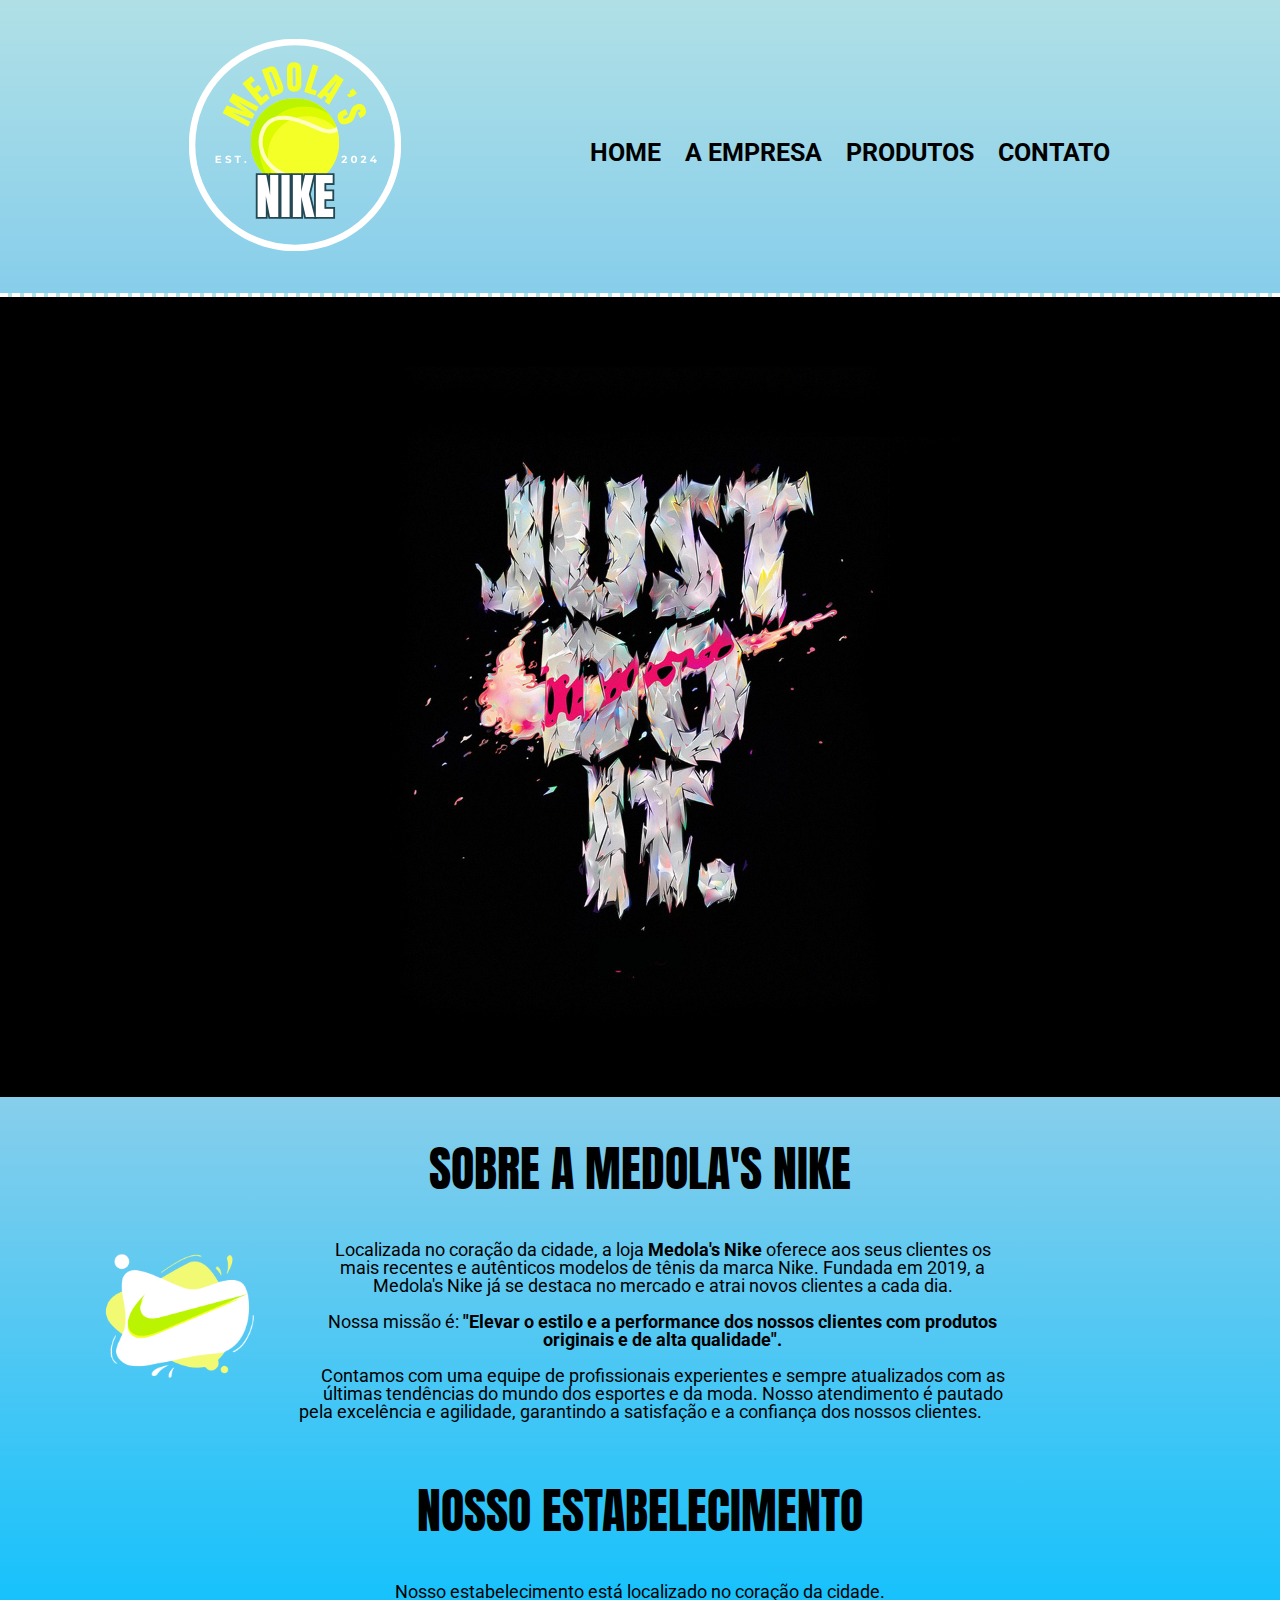
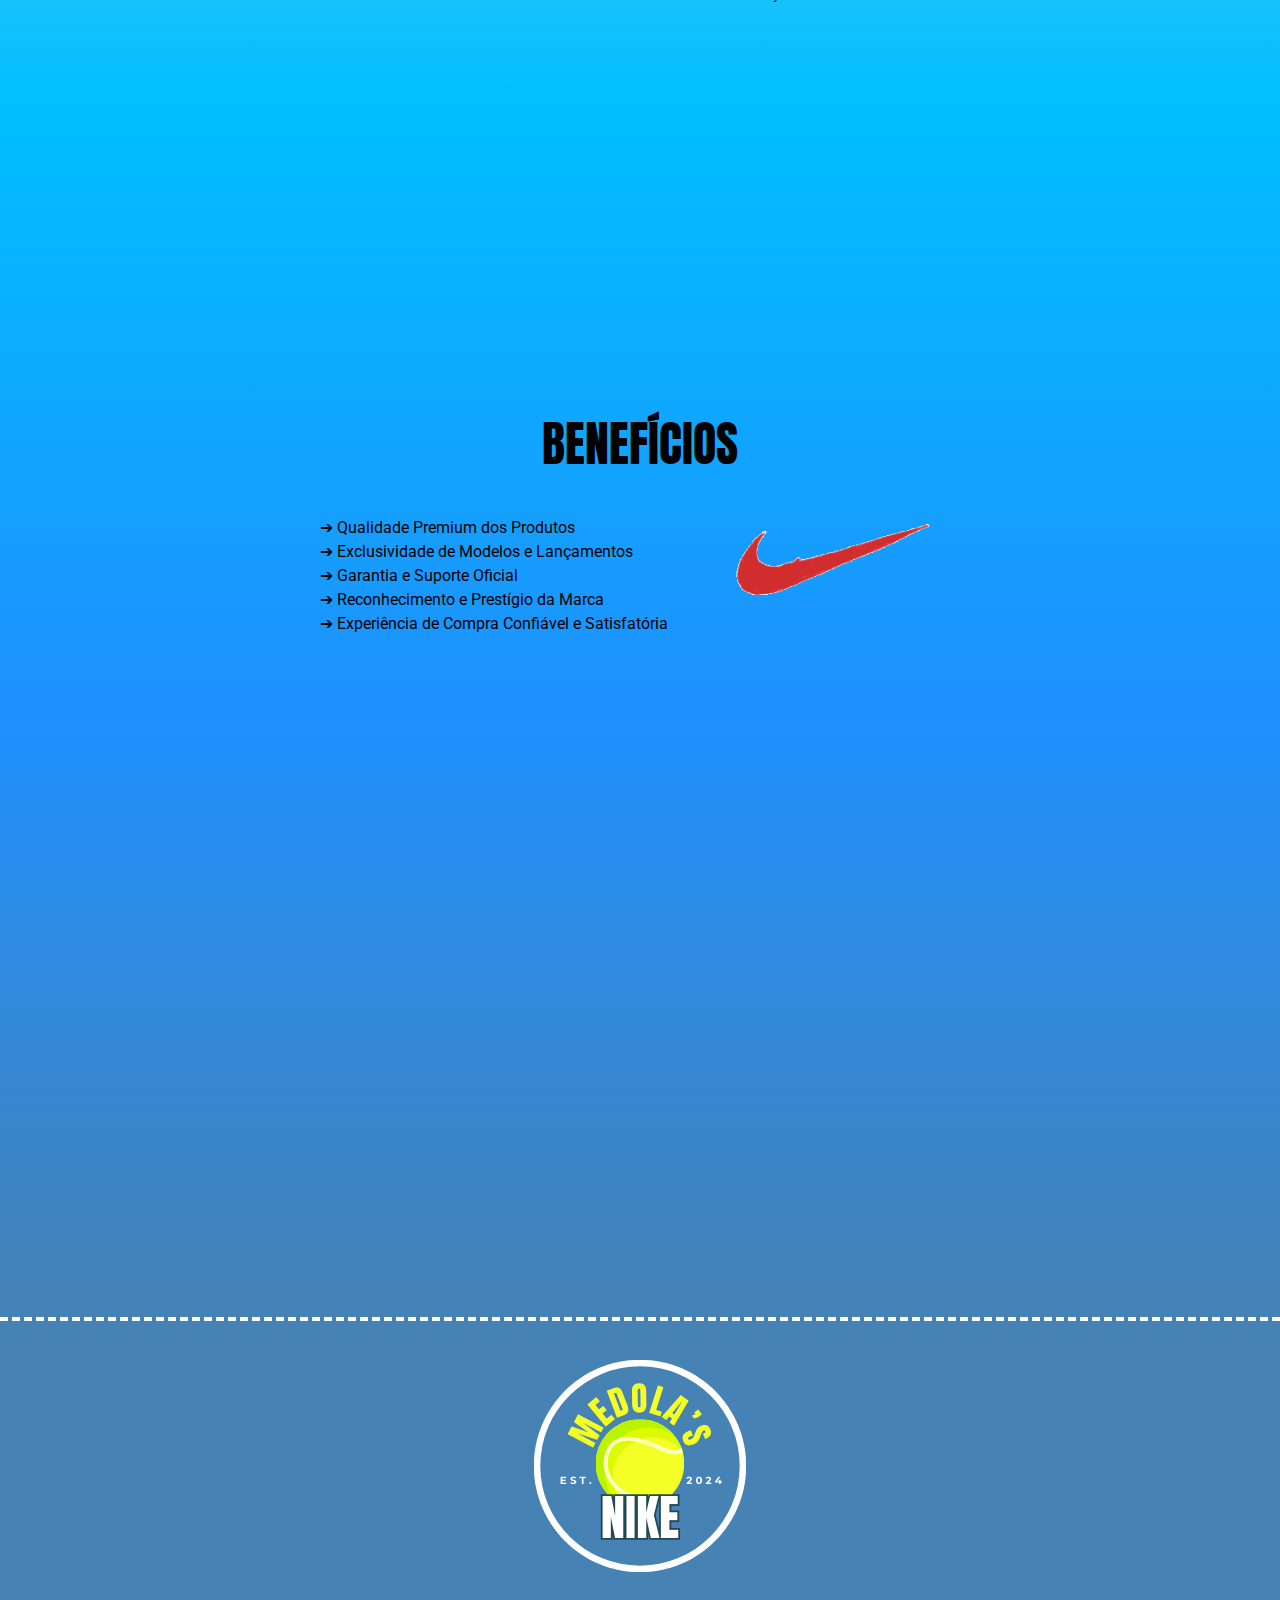
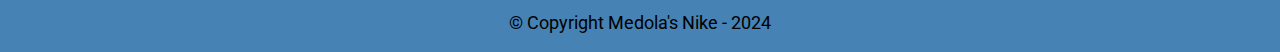
<file: index.html>
<!DOCTYPE html>
<html lang="PT-BR">
    <head>
        <meta charset="UTF-8">
        <meta name="viewport" content="width=device-width">
        <title>Home - Medola's Nike</title>
        
        <link rel="stylesheet" href="css/reset.css">
        <link rel="stylesheet" href="css/style.css">
        <link href="https://fonts.googleapis.com/css2?family=Anton&family=Baskervville+SC&family=Roboto:ital,wght@0,100;0,300;0,400;0,500;0,700;0,900;1,100;1,300;1,400;1,500;1,700;1,900&display=swap" rel="stylesheet">
    </head>
    <body>
        <header>
            <div class="caixa">
                <h1><img src="img/logo.png" alt="Logo da Medola's Nike"></h1>

                <nav>
                    <ul>
                        <li><a href="index.html">home</a></li>
                        <li><a href="empresa.html">a empresa</a></li>
                        <li><a href="produtos.html">produtos</a></li>
                        <li><a href="contato.html">contato</a></li>
                    </ul>
                </nav>
            </div>
        </header>
        
        <img class="banner" src="img/banner.jpeg" alt="Banner Just do It">

        <main>
            <div class="principal">
                <div class="config-titulo-principal">
                    <h2 class="titulo-principal">Sobre a Medola's Nike</h2>
                </div>

                <div class="imagem-principal">
                    <img class="utensilios" src="img/utensiliosnike.png" alt="Ícone Nike">
                </div>

                <div class="conteudo-principal">
                    <p>Localizada no coração da cidade, a loja <strong>Medola's Nike</strong> oferece aos seus clientes os mais recentes e autênticos modelos de tênis da marca Nike. Fundada em 2019, a Medola's Nike já se destaca no mercado e atrai novos clientes a cada dia.</p>

                    <p>Nossa missão é: <strong>"Elevar o estilo e a performance dos nossos clientes com produtos originais e de alta qualidade".</strong></p>

                    <p>Contamos com uma equipe de profissionais experientes e sempre atualizados com as últimas tendências do mundo dos esportes e da moda. Nosso atendimento é pautado pela excelência e agilidade, garantindo a satisfação e a confiança dos nossos clientes.</p>
                </div>
            </div>

            <section class="mapa">
                <div class="config-titulo-principal">
                    <h3 class="titulo-principal">Nosso estabelecimento</h3>
                </div>

                <p>Nosso estabelecimento está localizado no coração da cidade.</p>

                <iframe src="https://www.google.com/maps/embed?pb=!1m18!1m12!1m3!1d3679.7620309770764!2d-47.31537162413516!3d-22.73708473182916!2m3!1f0!2f0!3f0!3m2!1i1024!2i768!4f13.1!3m3!1m2!1s0x94c89a226464db3d%3A0xa86f2f42b30f271e!2sAv.%20Paulista%2C%201281%20-%20Vila%20Nossa%20Sra.%20de%20Fatima%2C%20Americana%20-%20SP%2C%2013478-580!5e0!3m2!1spt-BR!2sbr!4v1725455278907!5m2!1spt-BR!2sbr" width="100%" height="300" style="border:0;" allowfullscreen="" loading="lazy" referrerpolicy="no-referrer-when-downgrade"></iframe>
            </section>

            <section class="beneficios">
                <div class="config-titulo-principal">
                    <h3 class="titulo-principal">Benefícios</h3>
                </div>

                <div class="conteudo-beneficios">
                    <ul class="lista-beneficios">
                        <li class="itens">Qualidade Premium dos Produtos</li>
                        <li class="itens">Exclusividade de Modelos e Lançamentos</li>
                        <li class="itens">Garantia e Suporte Oficial</li>
                        <li class="itens">Reconhecimento e Prestígio da Marca</li>
                        <li class="itens">Experiência de Compra Confiável e Satisfatória</li>
                    </ul><img src="img/nikegif.gif" class="imagem-beneficios" alt="Gif Swoosh Nike">
                </div>

                <div class="video">
                    <iframe width="100%" height="528" src="https://www.youtube.com/embed/dHYTo6Da2aA?si=_bmDNtgF3QWviF_F" title="YouTube video player" frameborder="0" allow="accelerometer; autoplay; clipboard-write; encrypted-media; gyroscope; picture-in-picture; web-share" referrerpolicy="strict-origin-when-cross-origin" allowfullscreen></iframe>
                </div>
            </section>
        </main>
        <footer>
            <img src="img/logo.png" alt="Logo da Medola's Nike">
            <p class="copyright">&copy; Copyright Medola's Nike - 2024</p>
        </footer>
    </body>
</html>
</file>
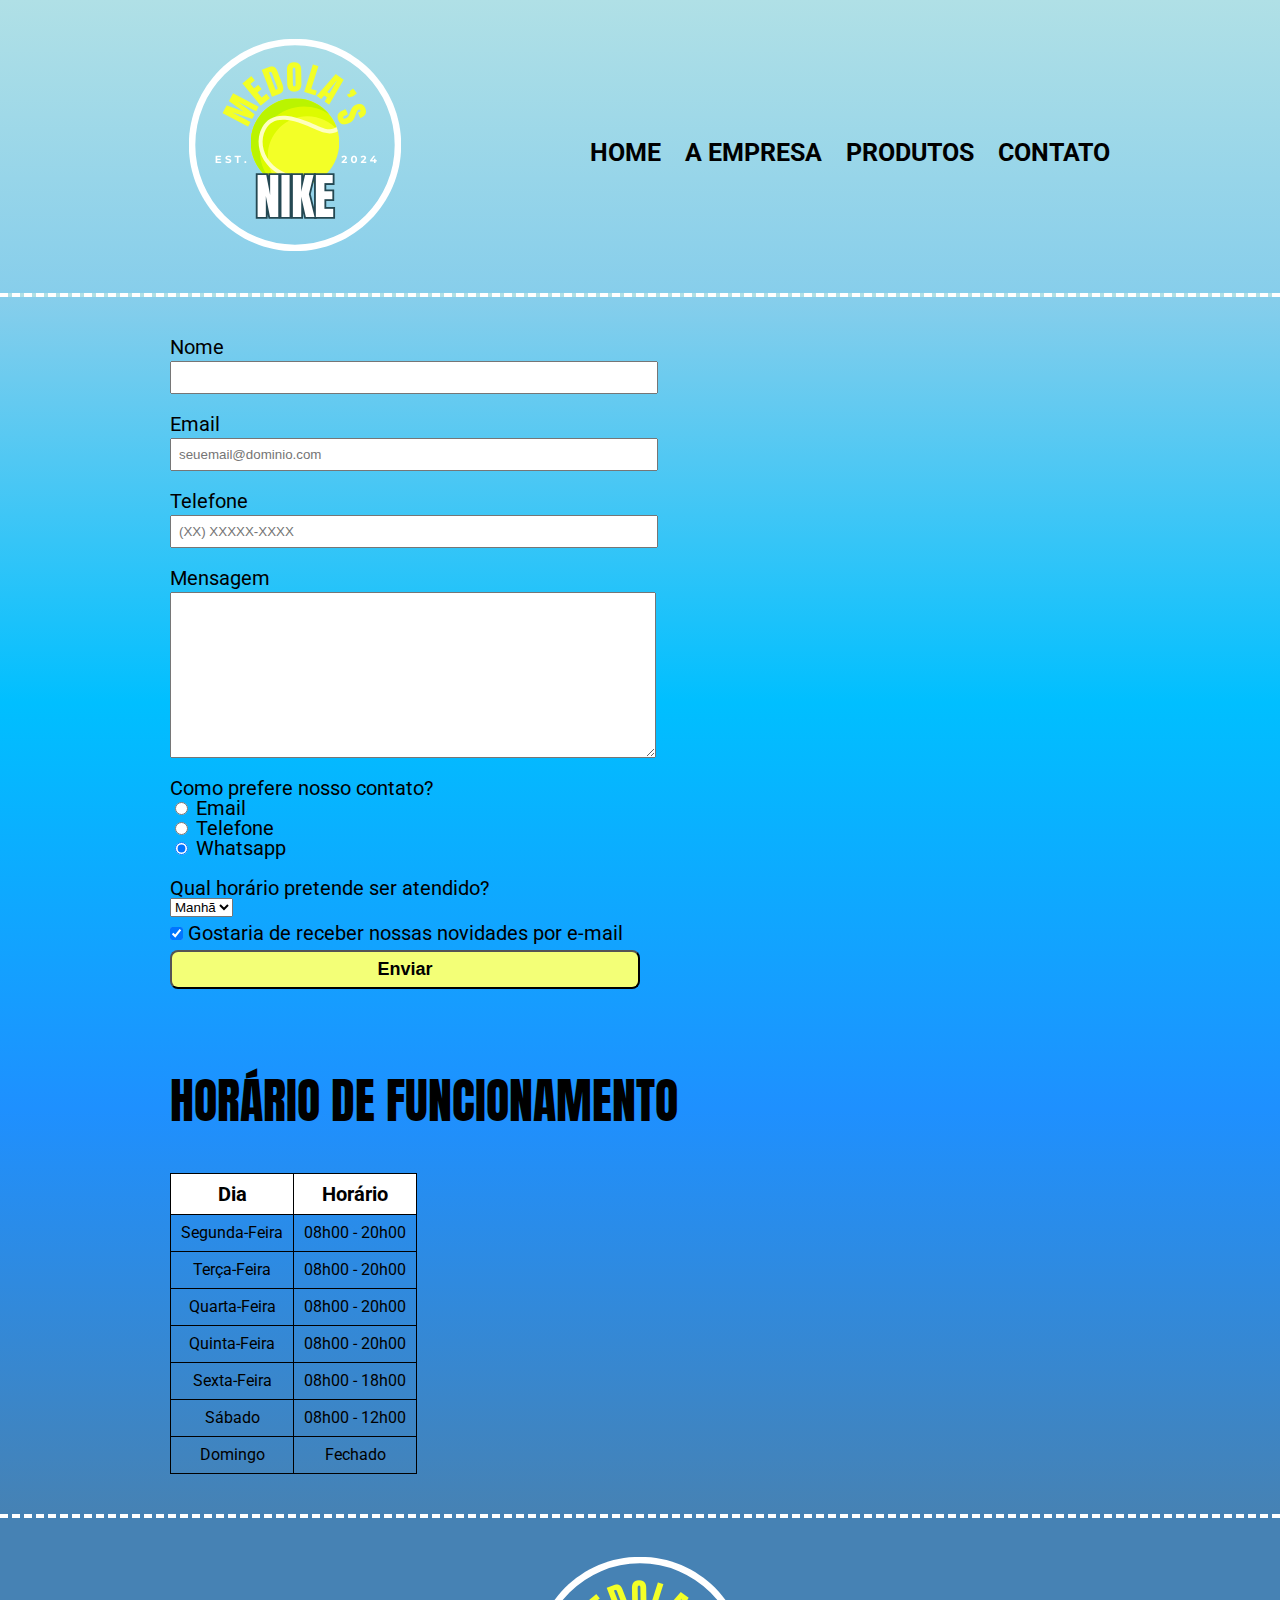
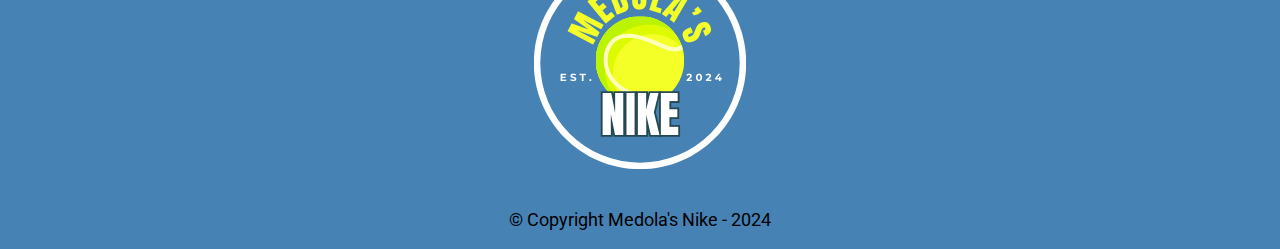
<file: contato.html>
<!DOCTYPE html>
    <html lang="PT-BR">
        <head>
            <meta charset="UTF-8">
            <meta name="viewport" content="width=device-width">
            <title>Contato - Medola's Nike</title>
            
            <link rel="stylesheet" href="css/reset.css">
            <link rel="stylesheet" href="css/style.css">
            <link href="https://fonts.googleapis.com/css2?family=Anton&family=Baskervville+SC&family=Roboto:ital,wght@0,100;0,300;0,400;0,500;0,700;0,900;1,100;1,300;1,400;1,500;1,700;1,900&display=swap" rel="stylesheet">
        </head>
        <body>
            <header>
                <div class="caixa">
                    <h1><img src="img/logo.png"></h1>

                    <nav>
                        <ul>
                            <li><a href="index.html">home</a></li>
                            <li><a href="empresa.html">a empresa</a></li>
                            <li><a href="produtos.html">produtos</a></li>
                            <li><a href="contato.html">contato</a></li>
                        </ul>
                    </nav>
                </div>
            </header>

            <main>
                <div class="container">
                    <div class="formulario">
                        <form>
                            <label for="registro-nome">Nome<input type="text" id="registro-nome" class="input-padrao" required></label>
            
                            <label for="registro-email">Email<input type="email" id="registro-email" class="input-padrao" placeholder="seuemail@dominio.com" required></label>
            
                            <label for="registro-telefone">Telefone<input type="tel" id="registro-telefone" class="input-padrao" placeholder="(XX) XXXXX-XXXX" required></label>
            
                            <label>Mensagem<textarea cols="30" rows= 10 class="input-padrao" required></textarea></label>
            
                            <div>
                                <p>Como prefere nosso contato?</p>
            
                                <label for="radio-email"><input type="radio" value="radio-email" id="radio-email" name="contato"> Email</label>
            
                                <label for="radio-telefone"><input type="radio" value="radio-telefone" id="radio-telefone" name="contato"> Telefone</label>
            
                                <label for="radio-whatsapp"><input type="radio" value="radio-whatsapp" id="radio-whatsapp" name="contato" checked> Whatsapp</label>
                            </div>

                            <div class="opcao-horario">
                                <p>Qual horário pretende ser atendido?</p>

                                <select>
                                    <option>Manhã</option>
                                    <option>Tarde</option>
                                    <option>Noite</option>
                                </select>
                            </div>

                            <label for="novidade"><input type="checkbox" id="novidade" class="checkbox" checked> Gostaria de receber nossas novidades por e-mail</label>
            
                            <div id="button">
                                <input type="submit" value="Enviar" class="botaoEnviar">
                            </div>
                        </form>

                        <div class="tabela-horario">
                            <h2 class="titulo-principal">Horário de Funcionamento</h2>
                        
                            <table>
                                <thead>
                                    <tr>
                                        <th>Dia</th>
                                        <th>Horário</th>
                                    </tr>
                                </thead> 
                                <tbody>
                                    <tr>
                                        <td>Segunda-Feira</td>
                                        <td>08h00 - 20h00</td>
                                    </tr>
                                    <tr>
                                        <td>Terça-Feira</td>
                                        <td>08h00 - 20h00</td>
                                    </tr>
                                    <tr>
                                        <td>Quarta-Feira</td>
                                        <td>08h00 - 20h00</td>
                                    </tr>
                                    <tr>
                                        <td>Quinta-Feira</td>
                                        <td>08h00 - 20h00</td>
                                    </tr>
                                    <tr>
                                        <td>Sexta-Feira</td>
                                        <td>08h00 - 18h00</td>
                                    </tr>
                                    <tr>
                                        <td>Sábado</td>
                                        <td>08h00 - 12h00</td>
                                    </tr>
                                     <tr>
                                        <td>Domingo</td>
                                        <td>Fechado</td>
                                    </tr>
                                 </tbody>
                            </table>
                        </div>
                    </div>
                </div>
            </main>

            <footer>
                <img src="img/logo.png">
                <p class="copyright">&copy; Copyright Medola's Nike - 2024</p>
            </footer>
        </body>
    </html>
</file>
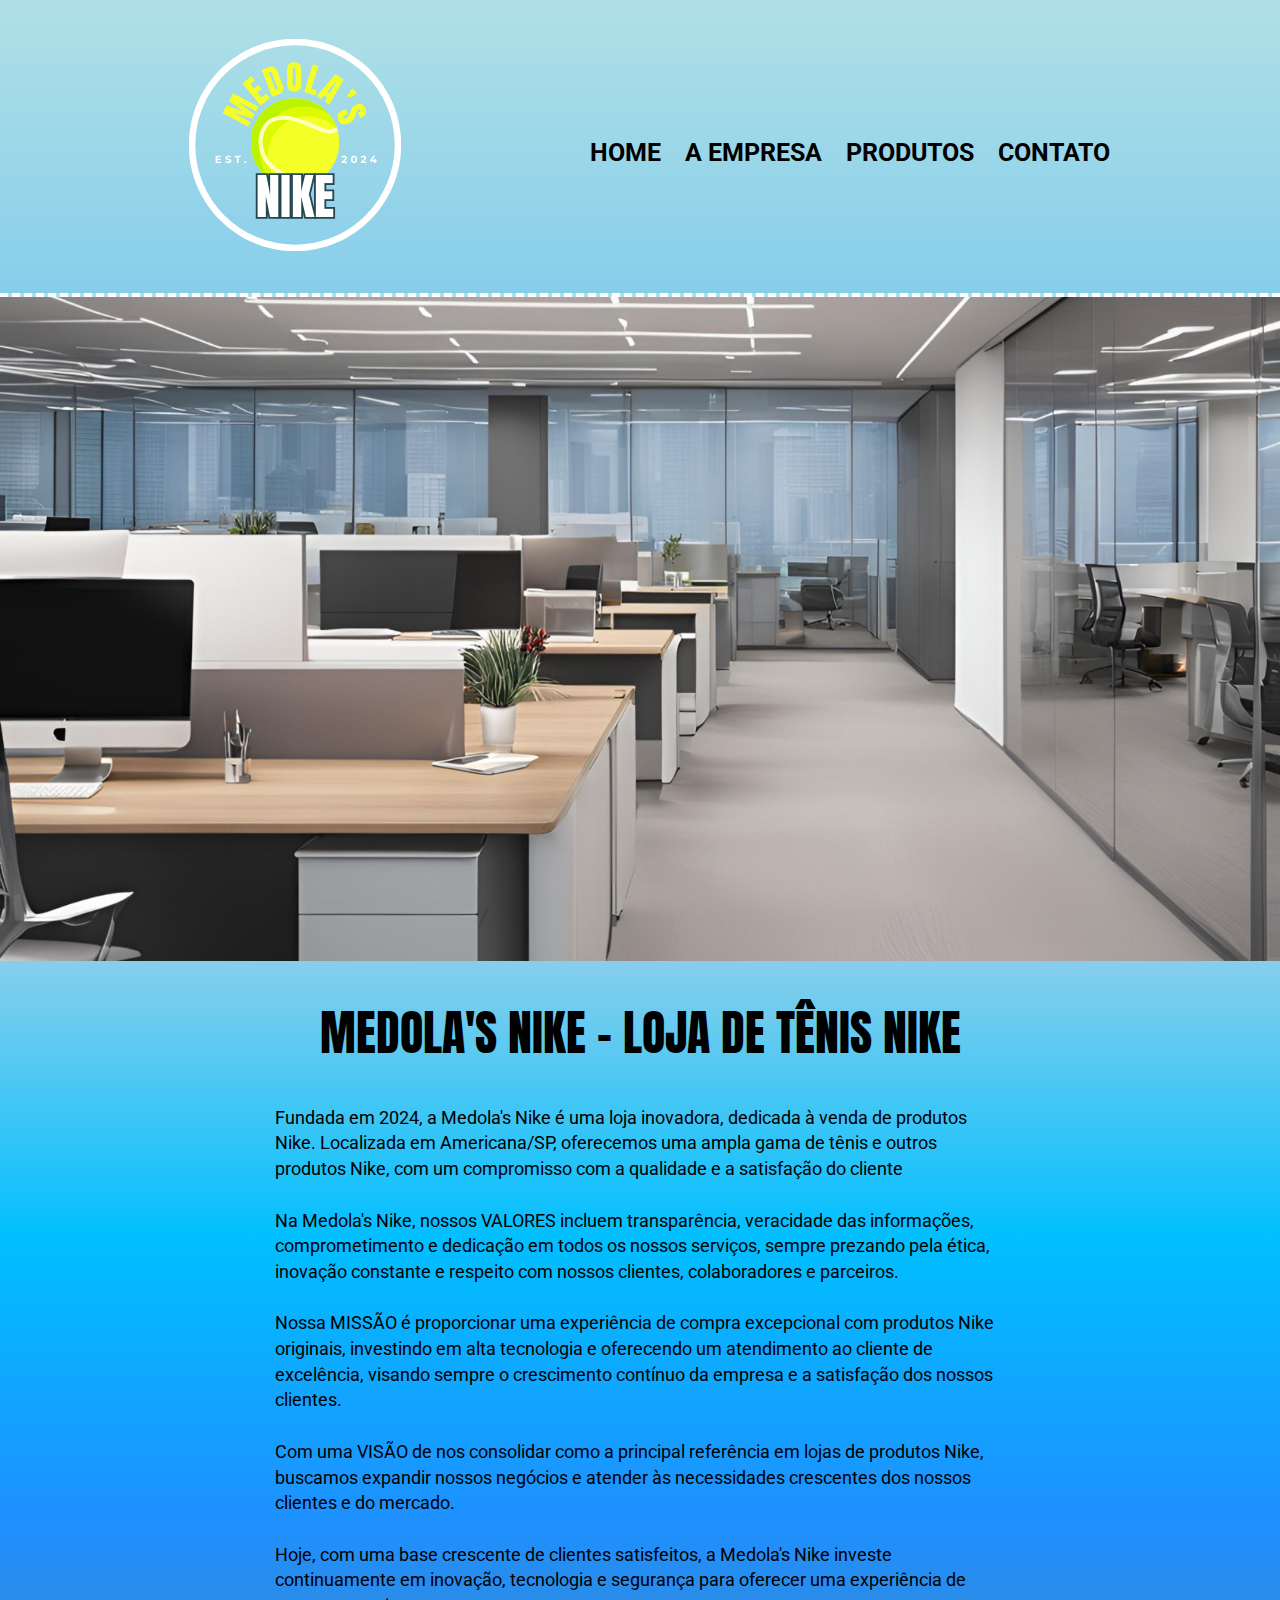
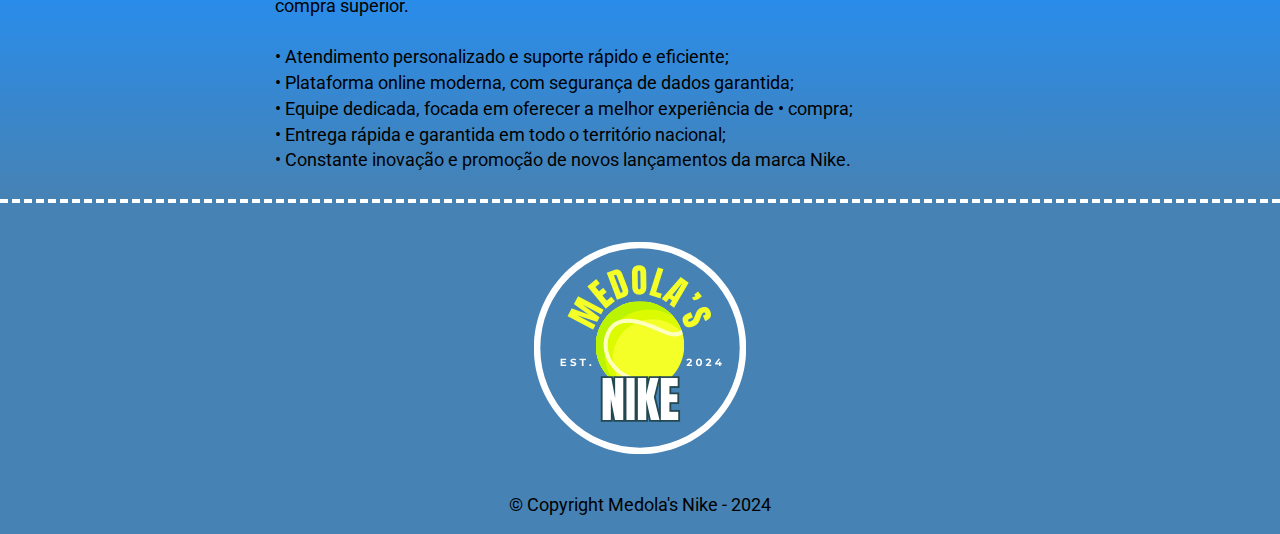
<file: empresa.html>
<!DOCTYPE html>
    <html lang="PT-BR">
        <head>
            <meta charset="UTF-8">
            <meta name="viewport" content="width=device-width">
            <title>Empresa - Medola's Nike</title>
            
            <link rel="stylesheet" href="css/reset.css">
            <link rel="stylesheet" href="css/style.css">
            <link href="https://fonts.googleapis.com/css2?family=Anton&family=Baskervville+SC&family=Roboto:ital,wght@0,100;0,300;0,400;0,500;0,700;0,900;1,100;1,300;1,400;1,500;1,700;1,900&display=swap" rel="stylesheet">
        </head>
        <body>
            <header>
                <div class="caixa">
                    <h1><img src="img/logo.png"></h1>

                    <nav>
                        <ul>
                            <li><a href="index.html">home</a></li>
                            <li><a href="empresa.html">a empresa</a></li>
                            <li><a href="produtos.html">produtos</a></li>
                            <li><a href="contato.html">contato</a></li>
                        </ul>
                    </nav>
                </div>
            </header>

            <img class="escritorio" src="img/escritorio.jpg">

            <main>
                <div class="empresa">
                    <div class="config-titulo-principal">
                        <h1 class="titulo-principal">Medola's Nike - Loja de Tênis Nike</h1>
                    </div>

                    <div class="empresa-conteudo">
                        <p>Fundada em 2024, a Medola's Nike é uma loja inovadora, dedicada à venda de produtos Nike. Localizada em Americana/SP, oferecemos uma ampla gama de tênis e outros produtos Nike, com um compromisso com a qualidade e a satisfação do cliente
                        <br>
                        <br>
                        Na Medola's Nike, nossos VALORES incluem transparência, veracidade das informações, comprometimento e dedicação em todos os nossos serviços, sempre prezando pela ética, inovação constante e respeito com nossos clientes, colaboradores e parceiros.
                        <br>
                        <br>
                        Nossa MISSÃO é proporcionar uma experiência de compra excepcional com produtos Nike originais, investindo em alta tecnologia e oferecendo um atendimento ao cliente de excelência, visando sempre o crescimento contínuo da empresa e a satisfação dos nossos clientes.
                        <br>
                        <br>
                        Com uma VISÃO de nos consolidar como a principal referência em lojas de produtos Nike, buscamos expandir nossos negócios e atender às necessidades crescentes dos nossos clientes e do mercado.
                        <br>
                        <br>
                        Hoje, com uma base crescente de clientes satisfeitos, a Medola's Nike investe continuamente em inovação, tecnologia e segurança para oferecer uma experiência de compra superior.
                        <br>
                        <br>
                        • Atendimento personalizado e suporte rápido e eficiente;
                        <br>
                        • Plataforma online moderna, com segurança de dados garantida;
                        <br>
                        • Equipe dedicada, focada em oferecer a melhor experiência de  • compra;
                        <br>
                        • Entrega rápida e garantida em todo o território nacional;
                        <br>
                        • Constante inovação e promoção de novos lançamentos da marca Nike.
                        <br>
                        <br>
                        </p>
                    </div>
                </div>
            </main>

            <footer>
                <img src="img/logo.png">
                <p class="copyright">&copy; Copyright Medola's Nike - 2024</p>
            </footer>
        </body>
    </html>
</file>
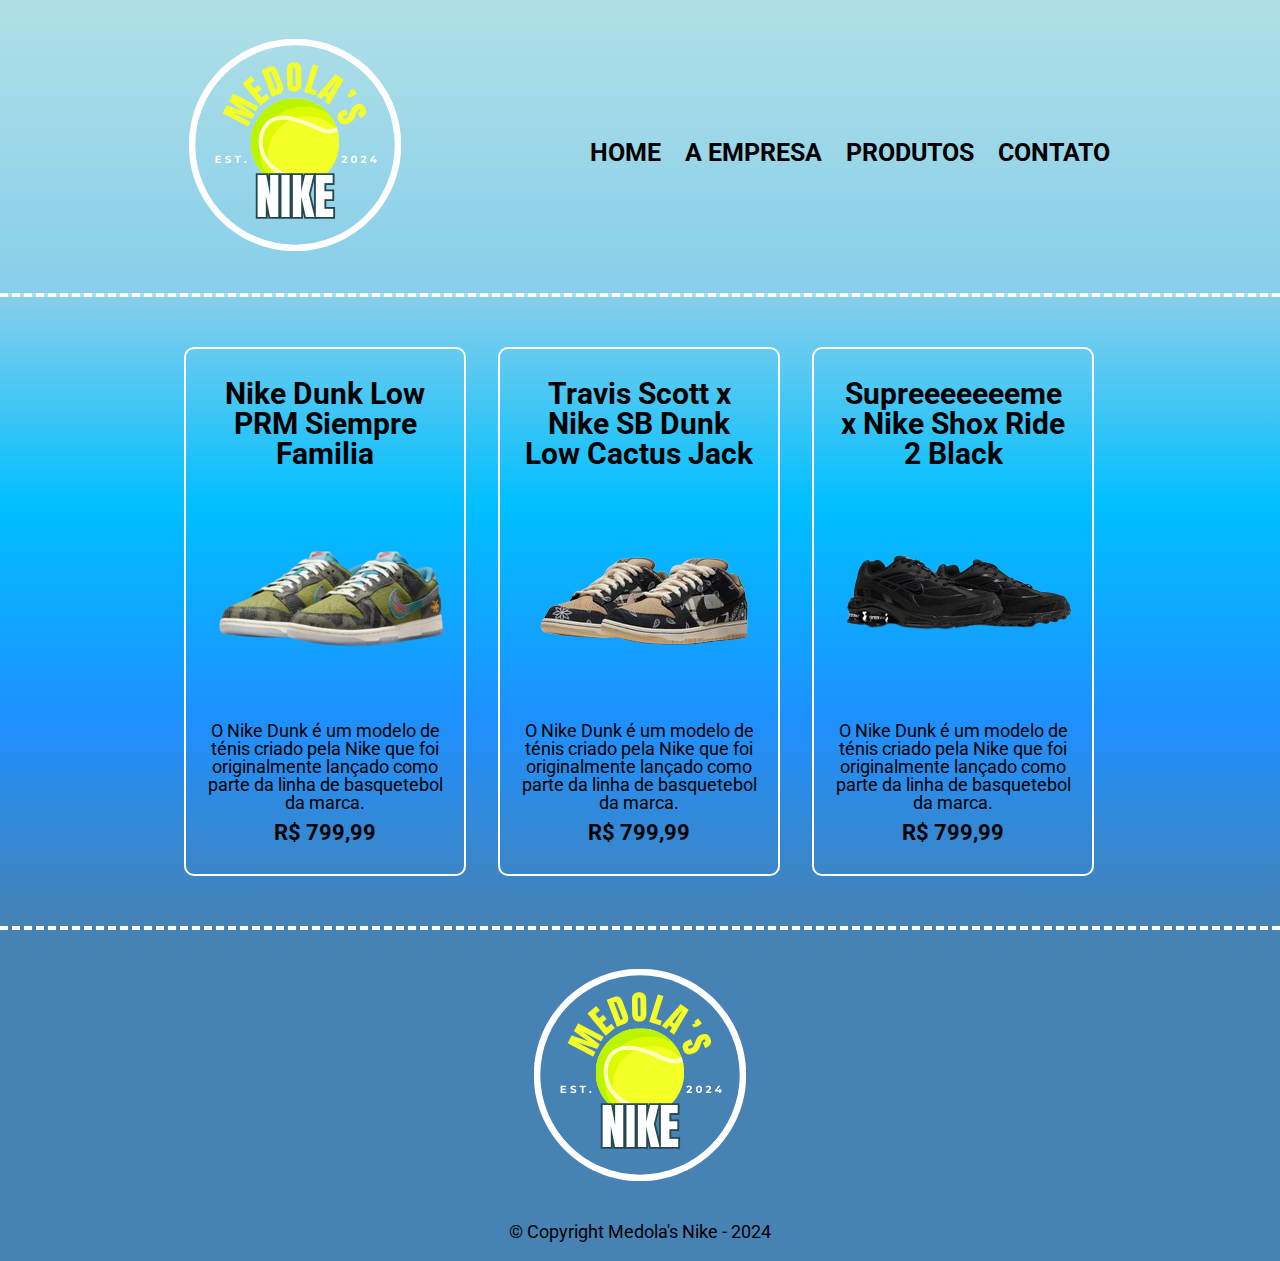
<file: produtos.html>
<!DOCTYPE html>
    <html lang="PT-BR">
        <head>
            <meta charset="UTF-8">
            <meta name="viewport" content="width=device-width">
            <title>Produtos - Medola's Nike</title>
            
            <link rel="stylesheet" href="css/reset.css">
            <link rel="stylesheet" href="css/style.css">
            <link href="https://fonts.googleapis.com/css2?family=Anton&family=Baskervville+SC&family=Roboto:ital,wght@0,100;0,300;0,400;0,500;0,700;0,900;1,100;1,300;1,400;1,500;1,700;1,900&display=swap" rel="stylesheet">
        </head>
        <body>
            <header>
                <div class="caixa">
                    <h1><img src="img/logo.png"></h1>

                    <nav>
                        <ul>
                            <li><a href="index.html">home</a></li>
                            <li><a href="empresa.html">a empresa</a></li>
                            <li><a href="produtos.html">produtos</a></li>
                            <li><a href="contato.html">contato</a></li>
                        </ul>
                    </nav>
                </div>
            </header>

            <main>
                <ul class="produtos">
                    <li>
                        <h2>Nike Dunk Low PRM Siempre Familia</h2>
                        <img src="img/tenis4.png">
                        <p class="produto-descricao">O Nike Dunk é um modelo de ténis criado pela Nike que foi originalmente lançado como parte da linha de basquetebol da marca.</p>
                        <p class="produto-preco">R$ 799,99</p>
                    </li>
                    <li>
                        <h2>Travis Scott x Nike SB Dunk Low Cactus Jack</h2>
                        <img src="img/tenis5.png">
                        <p class="produto-descricao">O Nike Dunk é um modelo de ténis criado pela Nike que foi originalmente lançado como parte da linha de basquetebol da marca.</p>
                        <p class="produto-preco">R$ 799,99</p>
                    </li>
                    <li>
                        <h2>Supreeeeeeeme x Nike Shox Ride 2 Black</h2>
                        <img src="img/tenis6.png">
                        <p class="produto-descricao">O Nike Dunk é um modelo de ténis criado pela Nike que foi originalmente lançado como parte da linha de basquetebol da marca.</p>
                        <p class="produto-preco">R$ 799,99</p>
                    </li>
                </ul>
            </main>

            <footer>
                <img src="img/logo.png">
                <p class="copyright">&copy; Copyright Medola's Nike - 2024</p>
            </footer>
        </body>
    </html>
</file>
<file: css/style.css>
body {
	font-family: "Roboto", sans-serif;
	font-style: normal;
}

header {
	background: linear-gradient(to bottom, #B0E0E6, #87CEEB);
	color: white;
    padding: 20px 0;
	border-bottom: 4px dashed rgb(255, 255, 255);
}

main {
	background: linear-gradient(to bottom, #87CEEB, #00BFFF, #1E90FF, #4682B4);
	margin: 0;
    padding: 0;
}

footer {
		background-color: #4682B4;
		text-align: center;
		color: white;
		padding: 20px 0;
		border-top: 4px dashed rgb(255, 255, 255);
}

.caixa {
	position: relative;
	width: 940px;
	margin: 0 auto;
}

nav {
	position: absolute;
	top: 120px;
	right: 0%;
}

nav li {
    display: inline-block;
    margin: 0 0 0 20px;
}

nav li:hover {
	transition: 1s all;
	transform: scale(1.04);
}

nav a {
    color: rgb(0, 0, 0);
    font-size: 25px;
    text-transform: uppercase;
    text-decoration: none;
	font-family: "Roboto", sans-serif;
	font-weight: bold;
	font-style: normal;
}

nav a:hover {
	color: #f3ff27;
}

.copyright {
	color: #000000;
	font-size: 18px;
	margin: 20px 0 0;
}

.config-titulo-principal {
	width: 940px;
	margin: 0px auto;
	text-align: center;
	cursor: default;
}

/* -=-=-=-=-=-=- CSS DA PÁGINA >>> HOME <<< -=-=-=-=-=-=- */

.banner {
	display: block;
    width: 100%; 
    margin: 0; 
    padding: 0;
}

.principal {
	width: 940px;
	margin: 0 auto;
}

.titulo-principal {
	margin: 0 auto;
	text-align: center;
	font-size: 3em;
	padding: 1em 0 1em;
	font-family: "Anton", sans-serif;
  	font-weight: 400;
  	font-style: normal;
	text-transform: uppercase;
	display: inline-block;
	clear: left;
}

.titulo-principal:hover {
	transition: 1s all;
	color: white;
}

.conteudo-principal {
	margin: 0 auto;
	width: 730px;
}

.principal p {
	text-align: center;
	font-size: 18px;
	margin: 0 0 1em;
	font-weight: 400;
}

.principal strong {
	font-weight: bold;
}

.principal em {
	font-style: italic;
}

.utensilios {
	position: relative;
	width: 150px;
	left: -7%;
	float: left;
}

.mapa {
	width: 95%;
	margin: 0 auto 2em;
}

.mapa p {
	margin: 0 0 2em;
	text-align: center;
	font-size: 18px;
	font-weight: 400;
}

.conteudo-beneficios {
	width: 640px;
	margin: 0 auto;
}

.lista-beneficios {
	width: 60%;
	display: inline-block;
	vertical-align: top;
}

.itens {
	line-height: 1.5;
}

.itens:before {
	font-size: 1em;
	content: "➔ ";
}

.imagem-beneficios {
	margin: -85px 0 0;
	width: 40%;
	display: inline-block;
}

.video {
	width: 940px;
	margin: 2em auto 0;
	display: block; 
    padding: 2em 0;
}

/* -=-=-=-=-=-=-=-=-=-=-=-=-=-=-=-=-=-=-=-=-=-=-=-=-=-=-=-=- */



/* -=-=-=-=-=-=- CSS DA PÁGINA >>> A EMPRESA <<< -=-=-=-=-=-=- */

.escritorio {
	display: block;
    width: 100%; 
    margin: 0; 
    padding: 0;
}

.empresa-conteudo {
	margin: 0 auto;
	width: 730px;
}

.empresa-conteudo p{
	line-height: 1.42857143;
    color: #000000;
	box-sizing: border-box;
	display: block;
	font-size: 18px;
	margin: 0 auto;
	width: 730px;
}

/* -=-=-=-=-=-=-=-=-=-=-=-=-=-=-=-=-=-=-=-=-=-=-=-=-=-=-=-=- */



/* -=-=-=-=-=-=- CSS DA PÁGINA >>> PRODUTOS <<< -=-=-=-=-=-=- */

.produtos {
	width: 940px;
	margin: 0 auto;
	padding: 50px 0;
}

.produtos li {
    display: inline-block;
	text-align: center;
	width: 30%;
    vertical-align: top;
    margin: 0 1.5%;
	padding: 30px 20px;
	box-sizing: border-box;
	border: 2px solid #ffffff;
	border-radius: 10px;
}

.produtos li:hover {
    border-color: #baf400;
}

.produtos li:active {
	border-color: #09ff00;
}

.produtos li:hover h2 {
	font-size: 34px;
	font-weight: bolder;
}

.produtos h2 {
	font-size: 30px;
	font-weight: bold;
}

.produto-descricao {
	font-size: 18px;
}

.produto-preco {
	font-size: 22px;
	font-weight: bold;
	margin-top: 10px;
}

/* -=-=-=-=-=-=-=-=-=-=-=-=-=-=-=-=-=-=-=-=-=-=-=-=-=-=-=-=- */



/* -=-=-=-=-=-=- CSS DA PÁGINA >>> CONTATO <<< -=-=-=-=-=-=- */

form {
	padding: 40px 0 0;
	margin: 0 0 40px;
	color: black;
}

.formulario {
	width: 940px;
	margin: 0 auto;
}

form label, form p {
	display:block;
	font-size: 20px;
	margin: 0;
}

.input-padrao {
	display: block;
	margin: 4px 0 20px;
	padding: 7px 7px;
	width: 50%;
}

.opcao-horario {
	margin: 20px 0 0 0;
}

.checkbox {
	margin: 10px 0;
}

.botaoEnviar {
	width: 50%;
	padding: 7px 0;
	font-size: 18px;
	font-weight: bold;
	background: #f3ff77;
	border-radius: 8px;
	cursor: pointer;
	transition: 1s all;
}

.botaoEnviar:hover {
	background: #baf400;
	transform: scale(1.03);
}

.tabela-horario {
	padding: 0 0 40px;
}

thead {
	background-color: white;
	color: #000000;
	font-weight: bold;
	font-size: 20px;
}

td, th {
	border: 1px solid black;
	padding: 10px;
	text-align: center;
}

/* -=-=-=-=-=-=-=-=-=-=-=-=-=-=-=-=-=-=-=-=-=-=-=-=-=-=-=-=--=-=-=-=-=-=-=-=-=-=-=-=-=-=-=-=-=-=-=-=- */

/* MAX WIDTH = 1080PX ------------------- MAX WIDTH = 1080PX

/* -=-=-=-=-=-=-=-=-=-=-=-=-=-=-=-=-=-=-=-=-=-=-=-=-=-=-=-=--=-=-=-=-=-=-=-=-=-=-=-=-=-=-=-=-=-=-=-=- */

@media screen and (max-width: 1080px) {

	header {
		background: linear-gradient(to bottom, #B0E0E6, #87CEEB);
		color: white;
		padding: 0 0 15px;
		border-bottom: 4px dashed rgb(255, 255, 255);
	}

	footer {
		background-color: #4682B4;
		text-align: center;
		color: white;
		padding: 15px 0;
		border-top: 4px dashed rgb(255, 255, 255);
	}

	nav {
		text-align: center;
		position: static;
	}

	nav a {
		color: rgb(0, 0, 0);
		font-size: 18px;
		text-transform: uppercase;
		text-decoration: none;
		font-family: "Roboto", sans-serif;
		font-weight: bold;
		font-style: normal;
	}

	nav li {
		display: inline-block;
		margin: 0 0 0 12px;
	}

	.copyright {
		color: #000000;
		font-size: 14px;
		margin: 10px 0 0;
	}

	/* -=-=-=-=-=-=-=-=-=-=-=-=-=-=-=-=-=-=-=-=-=-=-=-=-=-=-=-=- */



	/* -=-=-=-=-=-=- CSS DA PÁGINA >>> HOME <<< -=-=-=-=-=-=- */

	.caixa, .principal, .config-titulo-principal, .conteudo-principal, .conteudo-beneficios, .video {
		width: auto;
	}

	.principal, .beneficios {
		margin: 0 24px 0 24px;
	}

	h1 {
		text-align: center;
	}

	.principal {
		text-align: center;
	}

	.titulo-principal {
		margin: 0 auto;
		text-align: center;
		font-size: 2em;
		padding: 1em 0 1em;
		font-family: "Anton", sans-serif;
		font-weight: 400;
		font-style: normal;
		text-transform: uppercase;
		display: inline-block;
		clear: left;
	}

	.principal p {
		text-align: center;
		font-size: 14px;
		margin: 0 0 1em;
		font-weight: 400;
		line-height: 1.4;
		padding: 8px;
	}

	.imagem-principal {
		display: inline-block;
	}

	.utensilios {
		width: 75px;
		margin: -30px 0 0;
	}

	.mapa p {
		text-align: center;
		font-size: 14px;
		margin: 0 0 1em;
		font-weight: 400;
	}

	.itens {
		text-align: justify;
		font-size: 14px;
		margin: 0 0 1em;
		font-weight: 500;
		line-height: 1.5;
	}
	
	.itens:before {
		font-size: 12px;
		content: "➔ ";
	}

	.conteudo-beneficios {
		display: inline-block;
		text-align: center;
	}

	.lista-beneficios {
		width: 100%;
		text-align: justify;
	}

	.imagem-beneficios {
		margin: 0 auto -60px;
		width: 40%;
	}

	/* -=-=-=-=-=-=-=-=-=-=-=-=-=-=-=-=-=-=-=-=-=-=-=-=-=-=-=-=- */



	/* -=-=-=-=-=-=- CSS DA PÁGINA >>> A EMPRESA <<< -=-=-=-=-=-=- */

	.empresa {	
		margin: 0 24px 0 24px;
	}

	.empresa-conteudo {
		margin: 0 auto;
		width: auto;
	}
	
	.empresa-conteudo p{
		line-height: 1.4;
		color: #000000;
		box-sizing: border-box;
		display: block;
		font-size: 14px;
		font-weight: 400;
		margin: 0 auto;
		width: auto;
		padding: 0 0 8px;
	}

	/* -=-=-=-=-=-=-=-=-=-=-=-=-=-=-=-=-=-=-=-=-=-=-=-=-=-=-=-=- */



	/* -=-=-=-=-=-=- CSS DA PÁGINA >>> PRODUTOS <<< -=-=-=-=-=-=- */

	.produtos {
		width: auto;
		padding: 0;
		text-align: center;
		padding: 24px 0 0;
	}
	
	.produtos li {
		margin: 0 0 24px;
		display: inline-block;
		text-align: center;
		width: 90%;
		box-sizing: border-box;
		border: 2px solid #ffffff;
		border-radius: 10px;
	}

	
	.produtos li:hover {
		border-color: #baf400;
	}
	
	.produtos li:active {
		border-color: #09ff00;
	}
	
	.produtos li:hover h2 {
		font-size: 19px;
		font-weight: bolder;
	}
	
	.produtos h2 {
		font-size: 18px;
		font-weight: bold;
	}
	
	.produto-descricao {
		font-size: 14px;
	}
	
	.produto-preco {
		font-size: 14px;
		font-weight: bold;
		margin-top: 10px;
	}

	/* -=-=-=-=-=-=-=-=-=-=-=-=-=-=-=-=-=-=-=-=-=-=-=-=-=-=-=-=- */



	/* -=-=-=-=-=-=- CSS DA PÁGINA >>> CONTATO <<< -=-=-=-=-=-=- */

	.container {
		display: flex;
  		justify-content: center;
		margin: 0 24px 0 24px;
		padding: 24px 0;
	}

	form {
		padding: 0;
		margin: 0 0 15px;
		color: black;
	}
	
	.formulario {
		width: auto;
	}
	
	form label, form p {
		display:block;
		font-size: 14px;
		font-weight: 400;
		line-height: 1.4;
		margin: 0;
		padding: 0;

	}
	
	.input-padrao {
		display: block;
		margin: 3px 0 15px;
		padding: 2.5% 2.5%;
		width: 95%;
		border: none;
	}
	
	.opcao-horario {
		margin: 15px 0 0 0;
	}
	
	.checkbox {
		margin: 15px 0;
	}

	#button {
		text-align: center;
	}
	
	.botaoEnviar {
		width: 50%;
		padding: 7px 0;
		font-size: 18px;
		font-weight: bold;
		background: #f3ff77;
		border-radius: 8px;
		cursor: pointer;
		transition: 1s all;
		margin: 0 0 40px;
	}
	
	.botaoEnviar:hover {
		color: #000000;
		background: #baf400;
		transform: scale(1.03);
	}
	
	.tabela-horario {
		padding: 0;
	}

	table {
		margin: 0 auto;
	}
	
	thead {
		background-color: rgb(255, 255, 255);
		color: #000000;
		font-weight: bold;
		font-size: 18px;
	}
	
	td, th {
		border: 1.2px solid black;
		padding: 10px;
		text-align: center;
	}
}

/* -=-=-=-=-=-=-=-=-=-=-=-=-=-=-=-=-=-=-=-=-=-=-=-=-=-=-=-=--=-=-=-=-=-=-=-=-=-=-=-=-=-=-=-=-=-=-=-=- */

/* MAX WIDTH = 1170PX ------------------- MAX WIDTH = 1170PX

/* -=-=-=-=-=-=-=-=-=-=-=-=-=-=-=-=-=-=-=-=-=-=-=-=-=-=-=-=--=-=-=-=-=-=-=-=-=-=-=-=-=-=-=-=-=-=-=-=- */

@media screen and (max-width: 1170px) {
	header {
		background: linear-gradient(to bottom, #B0E0E6, #87CEEB);
		color: white;
		padding: 0 0 15px;
		border-bottom: 4px dashed rgb(255, 255, 255);
	}

	footer {
		background-color: #4682B4;
		text-align: center;
		color: white;
		padding: 15px 0;
		border-top: 4px dashed rgb(255, 255, 255);
	}

	nav {
		text-align: center;
		position: static;
	}

	nav a {
		color: rgb(0, 0, 0);
		font-size: 18px;
		text-transform: uppercase;
		text-decoration: none;
		font-family: "Roboto", sans-serif;
		font-weight: bold;
		font-style: normal;
	}

	nav li {
		display: inline-block;
		margin: 0 0 0 12px;
	}

	.copyright {
		color: #000000;
		font-size: 14px;
		margin: 10px 0 0;
	}

	/* -=-=-=-=-=-=-=-=-=-=-=-=-=-=-=-=-=-=-=-=-=-=-=-=-=-=-=-=- */



	/* -=-=-=-=-=-=- CSS DA PÁGINA >>> HOME <<< -=-=-=-=-=-=- */

	.caixa, .principal, .config-titulo-principal, .conteudo-principal, .conteudo-beneficios, .video {
		width: auto;
	}

	.principal, .beneficios {
		margin: 0 24px 0 24px;
	}

	h1 {
		text-align: center;
	}

	.principal {
		text-align: center;
	}

	.titulo-principal {
		margin: 0 auto;
		text-align: center;
		font-size: 2em;
		padding: 1em 0 1em;
		font-family: "Anton", sans-serif;
		font-weight: 400;
		font-style: normal;
		text-transform: uppercase;
		display: inline-block;
		clear: left;
	}

	.principal p {
		text-align: center;
		font-size: 14px;
		margin: 0 0 1em;
		font-weight: 400;
		line-height: 1.4;
		padding: 8px;
	}

	.imagem-principal {
		display: inline-block;
	}

	.utensilios {
		width: 75px;
		margin: -30px 0 0;
	}

	.mapa p {
		text-align: center;
		font-size: 14px;
		margin: 0 0 1em;
		font-weight: 400;
	}

	.itens {
		text-align: justify;
		font-size: 14px;
		margin: 0 0 1em;
		font-weight: 500;
		line-height: 1.5;
	}
	
	.itens:before {
		font-size: 12px;
		content: "➔ ";
	}

	.conteudo-beneficios {
		display: inline-block;
		text-align: center;
	}

	.lista-beneficios {
		width: 100%;
		text-align: justify;
	}

	.imagem-beneficios {
		margin: 0 auto -60px;
		width: 40%;
	}

	/* -=-=-=-=-=-=-=-=-=-=-=-=-=-=-=-=-=-=-=-=-=-=-=-=-=-=-=-=- */



	/* -=-=-=-=-=-=- CSS DA PÁGINA >>> A EMPRESA <<< -=-=-=-=-=-=- */

	.empresa {	
		margin: 0 24px 0 24px;
	}

	.empresa-conteudo {
		margin: 0 auto;
		width: auto;
	}
	
	.empresa-conteudo p{
		line-height: 1.4;
		color: #000000;
		box-sizing: border-box;
		display: block;
		font-size: 14px;
		font-weight: 400;
		margin: 0 auto;
		width: auto;
		padding: 0 0 8px;
	}

	/* -=-=-=-=-=-=-=-=-=-=-=-=-=-=-=-=-=-=-=-=-=-=-=-=-=-=-=-=- */



	/* -=-=-=-=-=-=- CSS DA PÁGINA >>> PRODUTOS <<< -=-=-=-=-=-=- */

	.produtos {
		width: auto;
		padding: 0;
		text-align: center;
		padding: 24px 0 0;
	}
	
	.produtos li {
		margin: 0 0 24px;
		display: inline-block;
		text-align: center;
		width: 90%;
		box-sizing: border-box;
		border: 2px solid #ffffff;
		border-radius: 10px;
	}

	
	.produtos li:hover {
		border-color: #baf400;
	}
	
	.produtos li:active {
		border-color: #09ff00;
	}
	
	.produtos li:hover h2 {
		font-size: 19px;
		font-weight: bolder;
	}
	
	.produtos h2 {
		font-size: 18px;
		font-weight: bold;
	}
	
	.produto-descricao {
		font-size: 14px;
	}
	
	.produto-preco {
		font-size: 14px;
		font-weight: bold;
		margin-top: 10px;
	}

	/* -=-=-=-=-=-=-=-=-=-=-=-=-=-=-=-=-=-=-=-=-=-=-=-=-=-=-=-=- */



	/* -=-=-=-=-=-=- CSS DA PÁGINA >>> CONTATO <<< -=-=-=-=-=-=- */

	.container {
		display: flex;
  		justify-content: center;
		margin: 0 24px 0 24px;
		padding: 24px 0;
	}

	form {
		padding: 0;
		margin: 0 0 15px;
		color: black;
	}
	
	.formulario {
		width: auto;
	}
	
	form label, form p {
		display:block;
		font-size: 14px;
		font-weight: 400;
		line-height: 1.4;
		margin: 0;
		padding: 0;

	}
	
	.input-padrao {
		display: block;
		margin: 3px 0 15px;
		padding: 2.5% 2.5%;
		width: 95%;
		border: none;
	}
	
	.opcao-horario {
		margin: 15px 0 0 0;
	}
	
	.checkbox {
		margin: 15px 0;
	}

	#button {
		text-align: center;
	}
	
	.botaoEnviar {
		width: 50%;
		padding: 7px 0;
		font-size: 18px;
		font-weight: bold;
		background: #f3ff77;
		border-radius: 8px;
		cursor: pointer;
		transition: 1s all;
		margin: 0 0 40px;
	}
	
	.botaoEnviar:hover {
		color: #000000;
		background: #baf400;
		transform: scale(1.03);
	}
	
	.tabela-horario {
		padding: 0;
	}

	table {
		margin: 0 auto;
	}
	
	thead {
		background-color: rgb(255, 255, 255);
		color: #000000;
		font-weight: bold;
		font-size: 18px;
	}
	
	td, th {
		border: 1.2px solid black;
		padding: 10px;
		text-align: center;
	}
}
</file>
